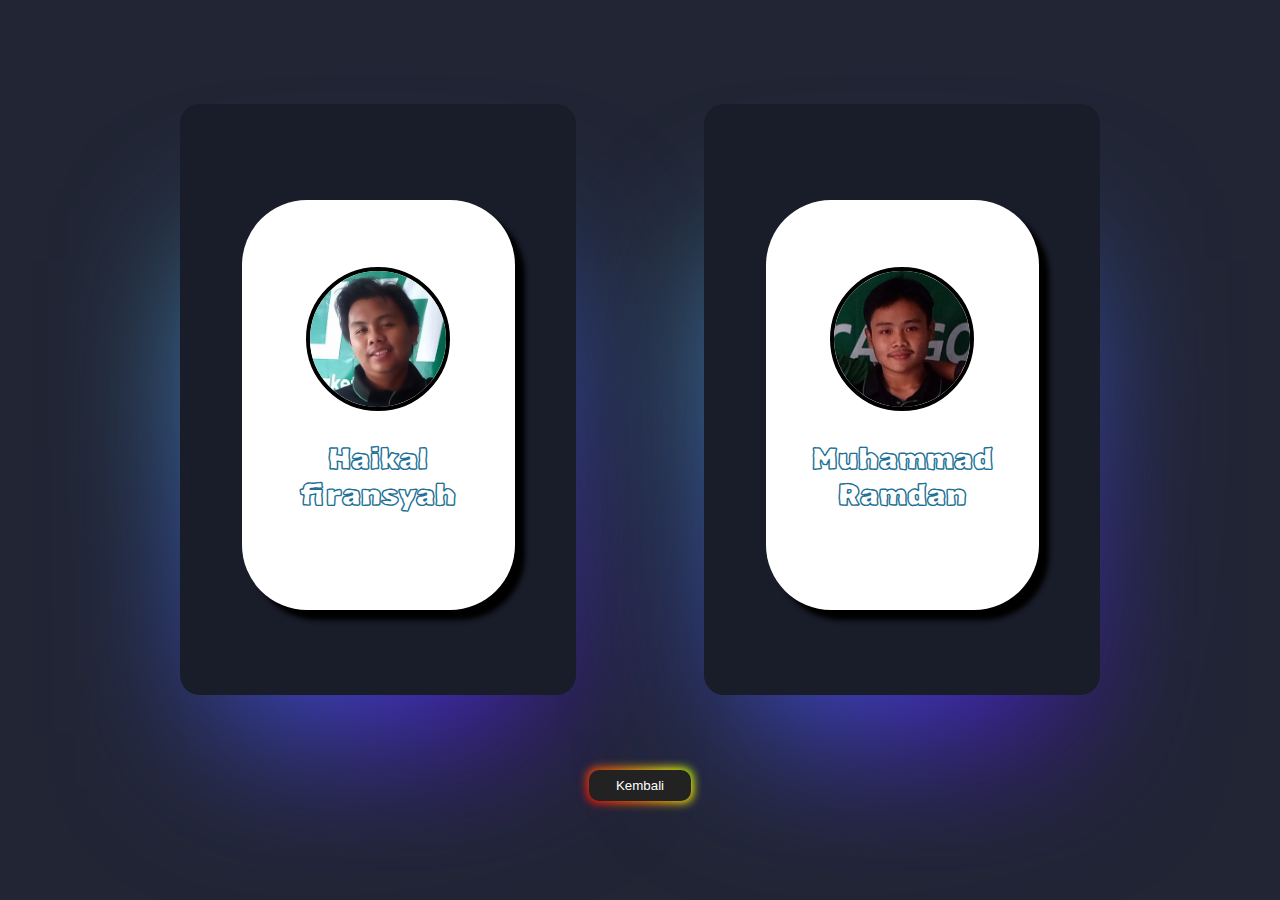
<file: dev.html>
<!DOCTYPE html>
<html lang="en">
<head>
    <meta charset="UTF-8">
    <meta http-equiv="X-UA-Compatible" content="IE=edge">
    <meta name="viewport" content="width=device-width, initial-scale=1.0">
    <title>Developer web</title>
    <link rel="shortcut icon" href="img/h.png">

    <link rel="preconnect" href="https://fonts.googleapis.com">
    <link rel="preconnect" href="https://fonts.gstatic.com" crossorigin>

    <link rel="stylesheet" href="css/style_card.css">
</head>
<body>
    <div class="flex">
        <div class="card">
            <a href="biodata.html" class="a-conten">
                <img src="img/profile/person1.jpg" class="img-conten-2">
                <p >Haikal <br/> firansyah</p>
            </a>
        </div>
        <div class="card">
            <a href="biodata2.html" class="a-conten">
                <img src="img/profile/person2.jpg" class="img-conten-2">
                <p >Muhammad <br/> Ramdan</p>
            </a>
        </div>
    </div>
    <a href="index.html"><button class="button-85" role="button">Kembali</button></a>
</body>
</html>
</file>
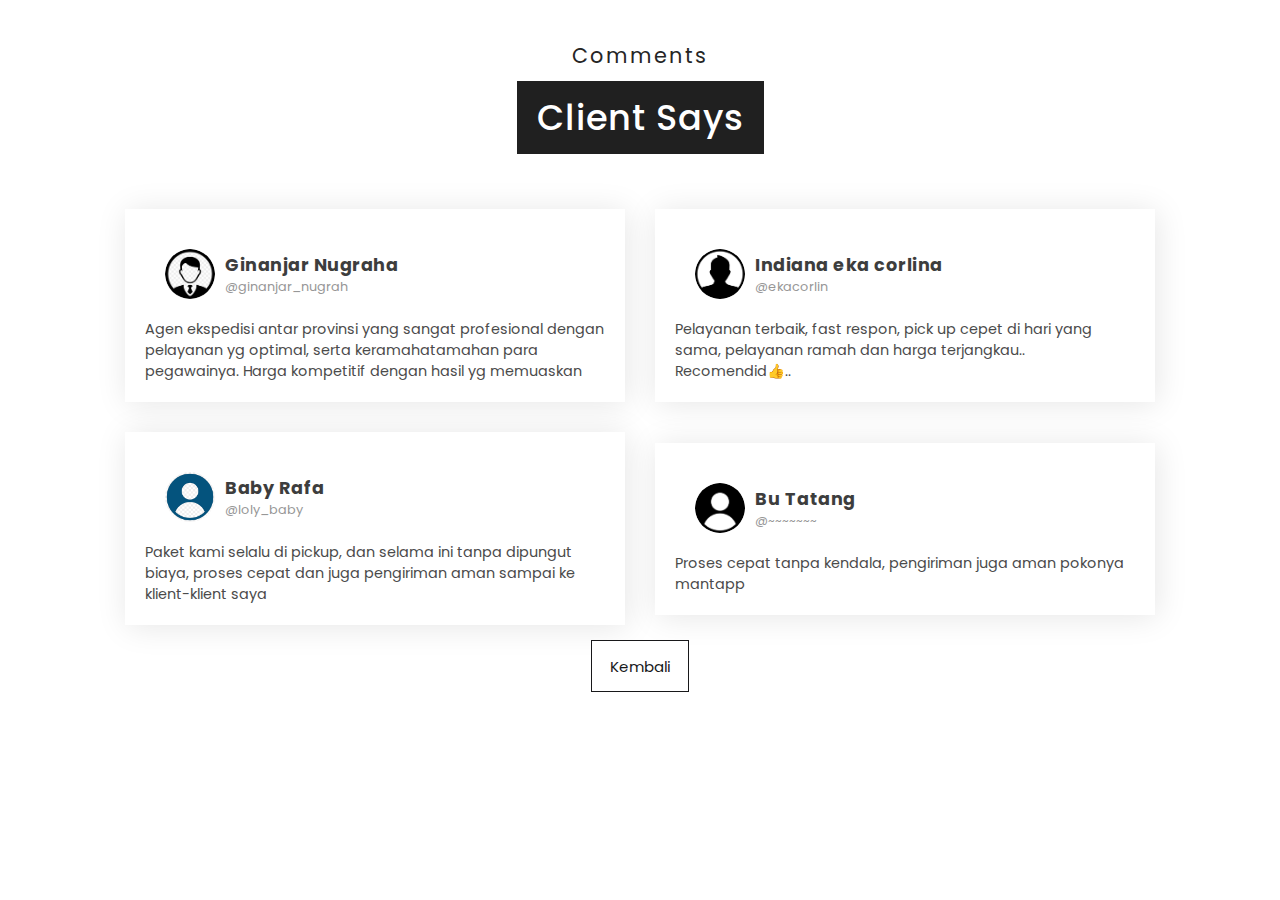
<file: testimoni.html>
<!DOCTYPE html>
<html lang="en">
<head>
  <meta charset="UTF-8">
  <meta name="viewport" content="width=device-width, initial-scale=1.0">
  <title>J&T Cargo NGP014B - Testimoni</title>
  <link rel="stylesheet" href="css/style-testimoni.css">
  <link rel="shortcut icon" href="img/logo(1).png">

  <link rel="stylesheet" href="https://cdnjs.cloudflare.com/ajax/libs/font-awesome/6.5.2/css/all.min.css" integrity="sha512-SnH5WK+bZxgPHs44uWIX+LLJAJ9/2PkPKZ5QiAj6Ta86w+fsb2TkcmfRyVX3pBnMFcV7oQPJkl9QevSCWr3W6A==" crossorigin="anonymous" referrerpolicy="no-referrer" />
</head>
<body>
  <!-- testimoni -->
  <section id="testimoni">
    <!-- heading -->
    <div class="testimoni-head">
      <span>Comments</span>
      <h1>Client Says</h1>
    </div>

    <!-- testimoni box container -->
    <div class="testi-box-con">

      <!-- box 1 -->
      <div class="testi-box">
        <!-- top -->
        <div class="box-top">
          <!-- profile -->
          <div class="profile">
            <!-- img -->
            <div class="profile-img">
              <img src="img/user/user good.png">
            </div>
            <div class="name-user">
              <strong>Ginanjar Nugraha</strong>
              <span>@ginanjar_nugrah</span>
            </div>
          </div>
          <!-- reviews -->
          <div class="review">
            <i class="fas fa-star"></i>
            <i class="fas fa-star"></i>
            <i class="fas fa-star"></i>
            <i class="fas fa-star"></i>
            <i class="fas fa-star"></i>
          </div>

        </div>
        <!-- coment -->
        <div class="comen">
          <p>
            Agen ekspedisi antar provinsi yang sangat profesional dengan pelayanan yg optimal, serta keramahatamahan para pegawainya. Harga kompetitif dengan hasil yg memuaskan
          </p>
        </div>
      </div>


      <!-- box 2 -->
      <div class="testi-box">
        <!-- top -->
        <div class="box-top">
          <!-- profile -->
          <div class="profile">
            <!-- img -->
            <div class="profile-img">
              <img src="img/user/user sosok hitam.png">
            </div>
            <div class="name-user">
              <strong>Indiana eka corlina</strong>
              <span>@ekacorlin</span>
            </div>
          </div>
          <!-- reviews -->
          <div class="review">
            <i class="fas fa-star"></i>
            <i class="fas fa-star"></i>
            <i class="fas fa-star"></i>
            <i class="fas fa-star"></i>
            <i class="fas fa-star"></i>
          </div>

        </div>
        <!-- coment -->
        <div class="comen">
          <p>
            Pelayanan terbaik, fast respon, pick up cepet di hari yang sama, pelayanan ramah dan harga terjangkau.. <br>Recomendid👍..
          </p>
        </div>
      </div>


      <!-- box 3 -->
      <div class="testi-box">
        <!-- top -->
        <div class="box-top">
          <!-- profile -->
          <div class="profile">
            <!-- img -->
            <div class="profile-img">
              <img src="img/user/user blue.png">
            </div>
            <div class="name-user">
              <strong>Baby Rafa</strong>
              <span>@loly_baby</span>
            </div>
          </div>
          <!-- reviews -->
          <div class="review">
            <i class="fas fa-star"></i>
            <i class="fas fa-star"></i>
            <i class="fas fa-star"></i>
            <i class="fas fa-star"></i>
            <i class="far fa-star"></i>
          </div>

        </div>
        <!-- coment -->
        <div class="comen">
          <p>
            Paket kami selalu di pickup, dan selama ini tanpa dipungut biaya, proses cepat dan juga pengiriman aman sampai ke klient-klient saya 
          </p>
        </div>
      </div>

      
      <!-- box 4 -->
      <div class="testi-box">
        <!-- top -->
        <div class="box-top">
          <!-- profile -->
          <div class="profile">
            <!-- img -->
            <div class="profile-img">
              <img src="img/user/user black.png">
            </div>
            <div class="name-user">
              <strong>Bu Tatang</strong>
              <span>@~~~~~~~</span>
            </div>
          </div>
          <!-- reviews -->
          <div class="review">
            <i class="fas fa-star"></i>
            <i class="fas fa-star"></i>
            <i class="fas fa-star"></i>
            <i class="fas fa-star"></i>
            <i class="fas fa-star"></i>
          </div>

        </div>
        <!-- coment -->
        <div class="comen">
          <p>
            Proses cepat tanpa kendala, pengiriman juga aman pokonya mantapp
          </p>
        </div>
      </div>


    </div>

    <!-- HTML !-->
    <a href="index.html">
      <button class="button-57" role="button"><span class="text">Kembali</span><span>Jangan lupa Mampir</span></button>
    </a>


  </section>
</body>
</html>
</file>
<file: css/style_card.css>
@import url("https://fonts.googleapis.com/css2?family=Rubik+Scribble&family=Silkscreen:wght@400;700&display=swap");

@property --rotate {
  syntax: "<angle>";
  initial-value: 132deg;
  inherits: false;
}
:root {
  --card-height: 65vh;
  --card-width: calc(var(--card-height) / 1.5);
  --card-height-1: 55vh;
  --card-width-1: calc(var(--card-height-1) / 1.5);
}
body {
  height: auto;
  background: #212534;
  display: flex;
  align-items: center;
  flex-direction: column;
  padding-top: 2rem;
  padding-bottom: 2rem;
  box-sizing: border-box;
}
.flex {
  display: flex;
  justify-content: center;
  /* align-items: center; */
}
.card {
  background: #191c29;
  width: var(--card-width);
  height: var(--card-height);
  padding: 3px;
  position: relative;
  border-radius: 20px;
  display: flex;
  justify-content: center;
  align-items: center;
  text-align: center;
  font-size: 1.5em;
  color: rgb(88 199 250 / 0%);
  cursor: pointer;
  font-family: cursive;
  margin: 4rem;
}
.card:hover {
  color: rgb(88 199 250 / 100%);
  transition: color 1s;
}
.card:hover:before,
.card:hover:after {
  animation: none;
  opacity: 0;
}
.card::before {
  content: "";
  height: 100%;
  width: 104%;
  height: 102%;
  border-radius: 8px;
  background-image: linear-gradient(
    var (--rotate),
    #5ddcff,
    #3c67e3 433%,
    #4e00c2
  );
  position: absolute;
  top: 0;
  left: -1px;
  z-index: -1;
  animation: spin 2.5s linear infinite;
}
.card::after {
  position: absolute;
  content: "";
  top: calc(var(--card-height) / 6);
  left: 0;
  right: 0;
  z-index: -1;
  height: 100%;
  width: 100%;
  margin: 0 auto;
  transform: scale(0.8);
  filter: blur(calc(var(--card-height) / 6));
  background-image: linear-gradient(
    var(--rotate),
    #5ddcff,
    #3c67e3 43%,
    #4e00c2
  );
  opacity: 1;
  transition: opacity 0.5s;
  animation: spin 2.5s linear infinite;
}
@keyframes spin {
  0% {
    --rotate: 0deg;
  }
}
a {
  font-family: "Rubik Scribble", system-ui;
  font-weight: 700;
  font-style: normal;
  color: #212534;
  text-decoration: none;
  /* font-family: sans-serif;
    font-weight: bold; */
  margin-top: 0.7rem;
}

.img-conten-2 {
  width: 50%;
  border: 4px solid black;
  border-radius: 50%;
}

.a-conten {
  background-color: white;
  text-decoration: none;
  flex-direction: column;
  display: flex;
  justify-content: center;
  align-items: center;
  height: 70%;
  width: 70%;
  color: black;
  font-size: 30px;
  border-radius: 65px;
  box-shadow: 10px 10px 5px 0px rgba(0, 0, 0, 75);
  -webkit-box-shadow: 10px 10px 5px 0px rgba(0, 0, 0, 75);
  -moz-box-shadow: 10px 10px 5px 0px rgba(0, 0, 0, 75);
}
p {
  color: rgb(32, 111, 148);
}
.a-conten:hover {
  background-image: linear-gradient(
    var(--rotate),
    #5ddcff,
    #3c67e3 43%,
    #4e00c2
  );
  transition: 0.2s ease-in-out;
  transition-delay: 2s;
  border-radius: 90px;
}

@media (max-width: 1080px) {
  html {
    font-size: 70%;
  }
  .flex {
    flex-wrap: wrap;
  }
  .card {
    margin: 1rem;
  }
  a p{
    font-size: 15px;
  }
}

@media (max-width: 500px) {
  html {
    font-size: 65%;
  }
  .card {
    width: var(--card-width-1);
    height: var(--card-width-1);
  }
}

/* CSS */
.button-85 {
  padding: 0.6em 2em;
  border: none;
  outline: none;
  color: rgb(255, 255, 255);
  background: #111;
  cursor: pointer;
  position: relative;
  z-index: 0;
  border-radius: 10px;
  user-select: none;
  -webkit-user-select: none;
  touch-action: manipulation;
}

.button-85:before {
  content: "";
  background: linear-gradient(
    45deg,
    #ff0000,
    #ff7300,
    #fffb00,
    #48ff00,
    #00ffd5,
    #002bff,
    #7a00ff,
    #ff00c8,
    #ff0000
  );
  position: absolute;
  top: -2px;
  left: -2px;
  background-size: 400%;
  z-index: -1;
  filter: blur(5px);
  -webkit-filter: blur(5px);
  width: calc(100% + 4px);
  height: calc(100% + 4px);
  animation: glowing-button-85 20s linear infinite;
  transition: opacity 0.3s ease-in-out;
  border-radius: 10px;
}

@keyframes glowing-button-85 {
  0% {
    background-position: 0 0;
  }
  50% {
    background-position: 400% 0;
  }
  100% {
    background-position: 0 0;
  }
}

.button-85:after {
  z-index: -1;
  content: "";
  position: absolute;
  width: 100%;
  height: 100%;
  background: #222;
  left: 0;
  top: 0;
  border-radius: 10px;
}
</file>
<file: css/style-testimoni.css>
@import url('https://fonts.googleapis.com/css2?family=Lato:ital,wght@0,100;0,300;0,400;0,700;0,900;1,100;1,300;1,400;1,700;1,900&family=Poppins:ital,wght@0,100;0,200;0,300;0,400;0,500;0,600;0,700;0,800;0,900;1,100;1,200;1,300;1,400;1,500;1,600;1,700;1,800;1,900&family=Rubik+Scribble&family=Silkscreen:wght@400;700&display=swap');
*{
  margin: 0;
  padding: 0;
  font-family: poppins;
  box-sizing: border-box;
}
a{
  text-decoration: none;
}
#testimoni{
  display: flex;
  justify-content: center;
  align-items: center;
  flex-direction: column;
  width: 100%;
}
.testimoni-head{
  letter-spacing: 1px;
  margin: 30px 0;
  padding: 10px 20px;
  display: flex;
  justify-content: center;
  align-items: center;
  flex-direction: column;
}
.testimoni-head h1{
  font-size: 2.2rem;
  font-weight: 500;
  background-color: #202020;
  color: #fff;
  padding: 10px 20px;
}
.testimoni-head span{
  font-size: 1.3rem;
  color: #252525;
  margin-bottom: 10px;
  letter-spacing: 2px;
  text-decoration: uppercase;
}
.testi-box-con{
  display: flex;
  justify-content: center;
  align-items: center;
  width: 100%;
  flex-wrap: wrap;
}
.testi-box{
  width: 500px;
  box-shadow: 2px 2px 30px rgba(0, 0, 0, 0.1);
  background-color: #ffffff;
  padding: 20px;
  margin: 15px;
  cursor: pointer;
}
.profile-img{
  width: 50px;
  height: 50px;
  border-radius: 50%;
  overflow: hidden;
  margin-right: 10px;
}
.profile-img img{
  width: 100%;
  height: 100%;
  object-fit: cover;
  object-position: center;
}
.profile{
  display: flex;
  align-items: center;
}
.name-user{
  display: flex;
  flex-direction: column;
}
.name-user strong{
  color: #3d3d3d;
  font-size: 1.1rem;
  letter-spacing: 0.5px;
}
.name-user span{
  color: #979797;
  font-size: 0.8rem;
}
.review{
  color: #f9d71c;
}
.box-top{
  display: flex;
  justify-content: space-between;
  align-items: center;
  margin: 20px;
}
.comen p{
  font-size: 0.9rem;
  color: #4b4b4b;
}
.testi-box:hover{
  transform: translateY(-10px);
  transition: all ease 0.3s;
}
@media (max-width: 1060px){
  .testi-box{
    width: 45%;
    padding: 10px;
  }
}
@media (max-width: 790px){
  .testi-box{
    width: 100%;
  }
  .testimoni-head h1{
    font-size: 1.4rem;
  }
}
@media (max-width: 340px){
  .box-top{
    flex-wrap: wrap;
    margin-bottom: 10px;
  }
  .review{
    margin-top: 10px;
  }
}
::selection{
  color: #ffffff;
  background-color: #252525;
}

/* CSS */
.button-57 {
  position: relative;
  overflow: hidden;
  border: 1px solid #18181a;
  color: #18181a;
  display: inline-block;
  font-size: 15px;
  line-height: 15px;
  padding: 18px 18px 17px;
  text-decoration: none;
  cursor: pointer;
  background: #fff;
  user-select: none;
  -webkit-user-select: none;
  touch-action: manipulation;
  margin-bottom: 1rem;
}

.button-57 span:first-child {
  position: relative;
  transition: color 600ms cubic-bezier(0.48, 0, 0.12, 1);
  z-index: 10;
}

.button-57 span:last-child {
  color: white;
  display: block;
  position: absolute;
  bottom: 0;
  transition: all 500ms cubic-bezier(0.48, 0, 0.12, 1);
  z-index: 100;
  opacity: 0;
  top: 50%;
  left: 50%;
  transform: translateY(225%) translateX(-50%);
  height: 14px;
  line-height: 13px;
}

.button-57:after {
  content: "";
  position: absolute;
  bottom: -50%;
  left: 0;
  width: 100%;
  height: 100%;
  background-color: black;
  transform-origin: bottom center;
  transition: transform 600ms cubic-bezier(0.48, 0, 0.12, 1);
  transform: skewY(9.3deg) scaleY(0);
  z-index: 50;
}

.button-57:hover:after {
  transform-origin: bottom center;
  transform: skewY(9.3deg) scaleY(2);
}

.button-57:hover span:last-child {
  transform: translateX(-50%) translateY(-100%);
  opacity: 1;
  transition: all 900ms cubic-bezier(0.48, 0, 0.12, 1);
}
</file>
